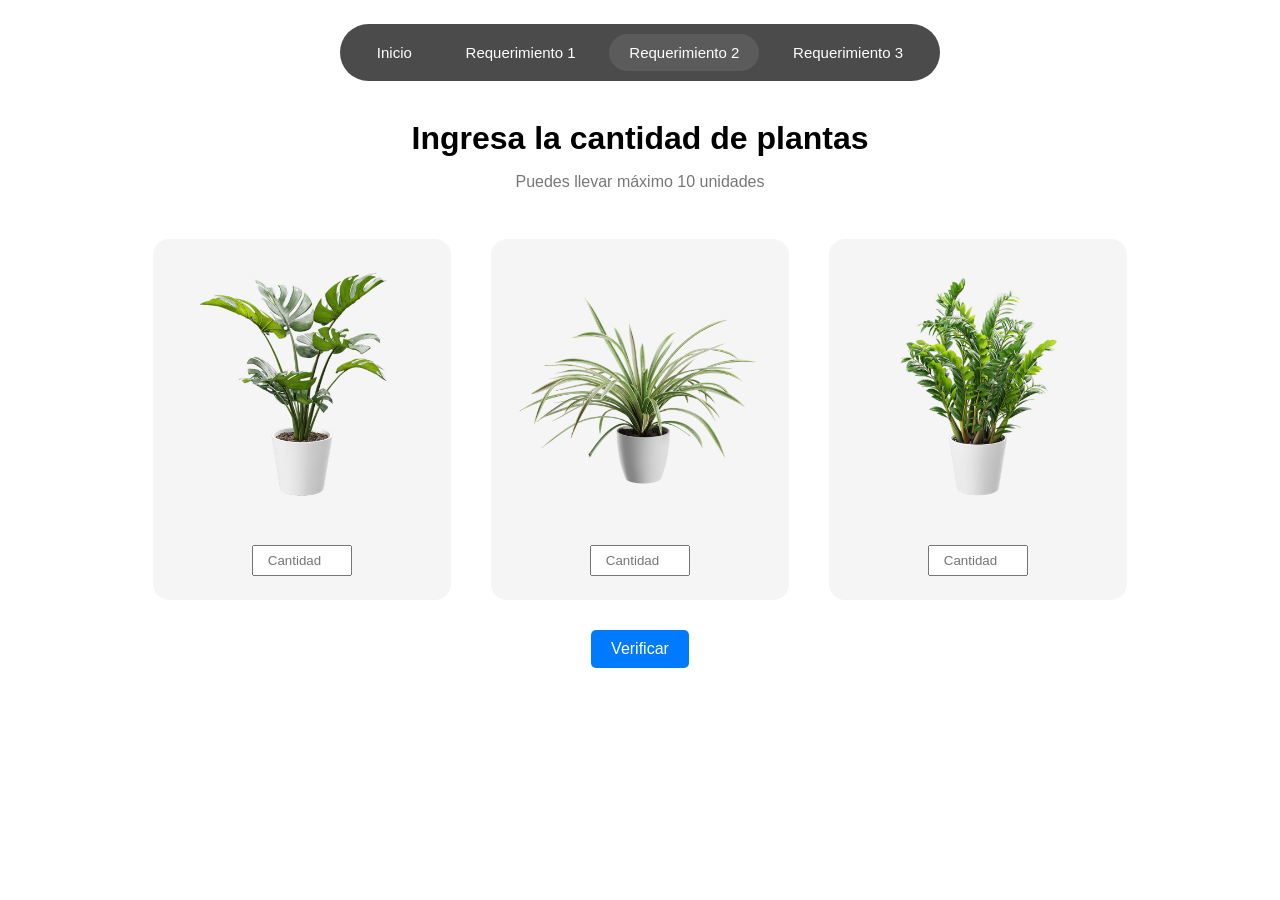
<file: requerimiento2/index.html>
<!DOCTYPE html>
<html lang="es">
<head>
<meta charset="UTF-8">
<meta name="viewport" content="width=device-width, initial-scale=1.0">
<title>Requerimiento 2</title>
<link rel="stylesheet" href="./assets/css/style.css">
<link rel="stylesheet" href="../assets/css/header-style.css">
</head>
<body>
  
  <header class="header">
    <nav class="nav">
        <a href="../index.html"><button class="btn">Inicio</button></a>
        <a href="../requerimiento1/index.html"><button class="btn">Requerimiento 1</button></a>
        <a href="../requerimiento2/index.html"><button class="btn active">Requerimiento 2</button></a>
        <a href="../requerimiento3/index.html"><button class="btn">Requerimiento 3</button></a>
    </nav>
  </header> 

<h1>Ingresa la cantidad de plantas</h1>
<p>Puedes llevar máximo 10 unidades</p>

<div class="contenedor">

  <div class="item">
    <img src="./assets/img/planta33.avif" alt="planta 1">
    <input type="number" placeholder="Cantidad" id="cant1">
  </div>

  <div class="item">
    <img src="./assets/img/planta11.avif" alt="planta 2">
    <input type="number" placeholder="Cantidad" id="cant2">
  </div>

  <div class="item">
    <img src="./assets/img/planta22.avif" alt="planta 3">
    <input type="number" placeholder="Cantidad" id="cant3">
  </div>

</div>

<p class="resultado" id="resultado"></p>

<button
onclick="

let num1 = document.querySelector('#cant1').value
let num2 = document.querySelector('#cant2').value
let num3 = document.querySelector('#cant3').value

let suma = Number(num1) + Number(num2) + Number(num3)

if (suma ==0){
  let resultado = document.querySelector('#resultado')
  resultado.textContent = ('No haz ingresado la cantidad 🙄')
} else if (suma <=10){
  let resultado = document.querySelector('#resultado')
  resultado.textContent = ('Muy bien, llevas ' + suma + ' plantas 😊')
} else {
  let resultado = document.querySelector('#resultado')
  resultado.textContent = ('Lo siento, llevas demasiadas plantas 😔')
}
"
>Verificar</button>

</body>
</html>
</file>
<file: requerimiento2/assets/css/style.css>
*{
  margin:0;
  padding:0;
  box-sizing:border-box;
  font-family: Arial, sans-serif;
}

body{
  text-align:center;
}

h1{
  margin-bottom:16px;
  margin-top:120px;
}

p {
  color: #777777;
}

.contenedor{
  display:flex;
  justify-content:center;
  gap:40px;
  margin-bottom:30px;
  margin-top:48px;
}

.item{
  display:flex;
  flex-direction:column;
  align-items:center;
  background-color: #f5f5f5;
  padding:24px;
  border-radius:16px;
}

.item img{
  width:250px;
  height:250px;
  object-fit:cover;
  margin-bottom:32px;
}

.item input{
  width:100px;
  padding:6px;
  text-align:center;
}

.resultado{
  margin-bottom:20px;
  font-size:20px;
  color: #555555;
}

button{
  padding:10px 20px;
  font-size:16px;
  border:none;
  background-color:#007bff;
  color:white;
  border-radius:5px;
  cursor:pointer;
}

button:hover{
  background-color:#0056b3;
}
</file>
<file: assets/css/header-style.css>
*{
    margin: 0;
    padding: 0;
    box-sizing: border-box;
}
.header{
    position:fixed;
    top:24px;
    left:50%;
    transform:translateX(-50%);
    width:600px;
    background:#1f1f1f;
    border-radius:40px;
    padding:10px;
    opacity: 0.8;
}

.nav{
    display:flex;
    justify-content:space-around;
}

.btn{
    background:#1f1f1f;
    color:white;
    border:none;
    padding:10px 20px;
    border-radius:30px;
    cursor:pointer;
    transition:0.3s;
    font-size: 15px;
}

.btn:hover,
.btn.active{
    background:#333;
}
</file>
